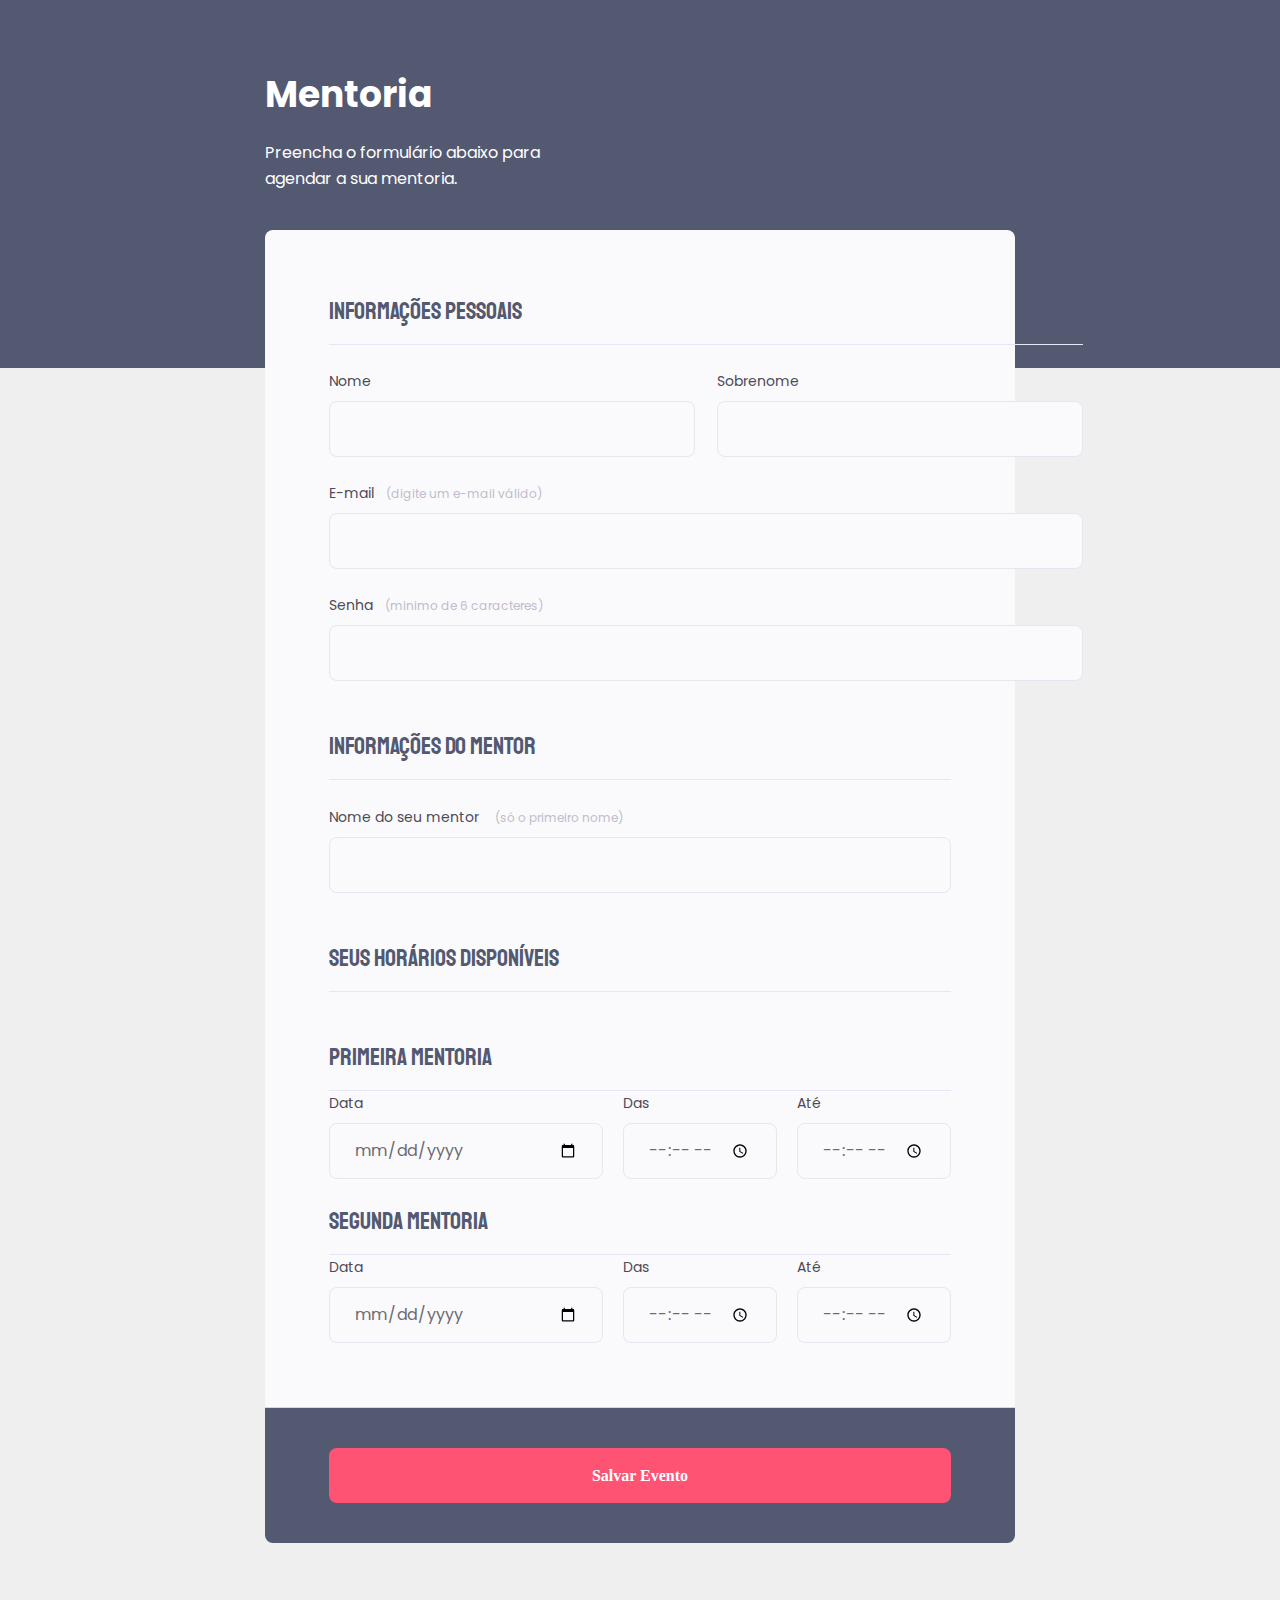
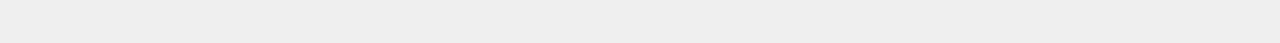
<file: index.html>
<!DOCTYPE html>
<html lang="pt-br">
<head>
    <link rel="preconnect" href="https://fonts.gstatic.com" crossorigin>
    <link rel="preconnect" href="https://fonts.googleapis.com">

    <meta charset="UTF-8">
    <meta name="viewport" content="width=device-width, initial-scale=1.0">
    <title>Mentoria</title>

    <link rel="stylesheet" href="style.css">
    
    <link href="https://fonts.googleapis.com/css2?family=Poppins&family=Staatliches&display=swap" rel="stylesheet">


</head>

<body>
    <div class="page">
        <header>
            <h1>Mentoria </h1>
                <p>Preencha o formulário abaixo para agendar a sua mentoria.</p>

    </header>


        <form id="my-form">
            <fieldset>
                
                <div class="fieldset-wrapper">
                    <legend>INFORMAÇÕES PESSOAIS </legend>

                <div class="input-group">
                    <div class="input-wrapper">
                        <label for="event-name">Nome</label>
                       <input
                        type="text"
                        id="event-name">
                    </div>

                    <div class="input-wrapper">
                        <label for="event-surname">Sobrenome</label>
                        <input type="text" id="event-surname">
                    </div>
                </div>
                    <div class="input-wrapper">
                        <label for="event-email">E-mail<span>(digite um e-mail válido)</span></label>
                        <input type="text" id="event-email">
                    </div>

                    <div class="input-wrapper">
                        <label for="event-email">Senha<span>(minimo de 6 caracteres)</span></label>
                        <input type="password" id="event-email" minlength="6">
                    </div>
         

                </div>
            </fieldset>

            <fieldset>
                <legend>INFORMAÇÕES DO MENTOR </legend>
                <br>

                    <div class="input-wrapper">
                        <label for="event-mentor">Nome do seu mentor <span>(só o primeiro nome)</span> </label>
                        <input type="text" id="event-mentor">
                    </div>
            </fieldset>


            <fieldset>
                <div class="fieldset-wrapper">
                    <legend>SEUS HORÁRIOS DISPONÍVEIS</legend>
     
                 </div>
            </fieldset>


            <fieldset>
                <div class="fieldset-wrapper">
                    <legend>PRIMEIRA MENTORIA</legend>
                </div>

                <div class="col3">
                    <div class="input-wrapper">
                        <label for="event-date">Data</label>
                       <input type="date" id="event-data">
                    </div>
    
                    <div class="input-wrapper">
                        <label for="event-begin">Das</label>
                       <input type="time" id="event-begin">
                    </div>

                    <div class="input-wrapper">
                        <label for="event-end">Até</label>
                       <input type="time" id="event-end">
                    </div>
                </div>

                <br>

                <div class="fieldset-wrapper">
                    <legend>SEGUNDA MENTORIA</legend>
                </div>

                <div class="col3">
                    <div class="input-wrapper">
                        <label for="event-date">Data</label>
                       <input type="date" id="event-data">
                    </div>
    
                    <div class="input-wrapper">
                        <label for="event-begin">Das</label>
                       <input type="time" id="event-begin">
                    </div>

                    <div class="input-wrapper">
                        <label for="event-end">Até</label>
                       <input type="time" id="event-end">
                    </div>
                </div>
                


                

            </fieldset>

        </form>
        <footer>
            <button
             class="button" 
             form="my-form"
             value="Salvar evento">
             Salvar Evento
             </button>
        </div>  
    </footer>      
    </div>
</body>
</html>
</file>
<file: style.css>
* {
    margin: 0;
    padding: 0;
    box-sizing: border-box;
}

body, input, button, select, textarea {
    font-family: 'Poppins', sans-serif;
    
}

body {
    font-family: 'Poppins', sans-serif;
    background-color: #efefef;
}

body::before {
    content: '';
    width: 100%;
    height: 368px;

    position: absolute;
    display: block;
    top: 0;
    left: 0;
    z-index: -1;

    background: #535971;
    
}

.page {
    width: 736px;
    margin: auto;
    display: flex;
    flex-direction: column;
    width: 750px;

}

header {
    width: 319px;
    
    margin-top: 74px;
    
}

header h1 {
    font-family: 'Poppins', sans-serif;
    font-weight: bold;
    font-size: 36px;
    line-height: 42px;
    color: white;

    margin-bottom: 24px;
    
}

header p {
        font-size: 16px;
        line-height: 26px;
    
        color: #FFFFFF;
}

form {
    margin-top: 38px;
    background: #FAFAFC;
    border-radius: 8px 8px 0px 0px;
    min-height: 300px;

    padding: 64px;

    display: flex;
    flex-direction: column;
    gap: 48px;

}

.input-group {
    display: flex;
    gap: 22px;
    align-items: center;
}

fieldset {
    border: none;
}

.fieldset-wrapper {
    display: flex;
    flex-direction: column;
    gap: 24px;
}

fieldset legend {
    font-family: 'Staatliches';
    font-style: normal;
    font-weight: 400;
    font-size: 24px;
    line-height: 34px;
    color: #535971;

    width: 100%;

    border-bottom: 1px solid #E6E6F8;
    padding-bottom: 16px;
}

.input-wrapper {
    display: flex;
    flex-direction: column;
}

.input-wrapper label, 
.checkbox-wrapper label {
    font-family: 'Poppins';
    font-style: normal;
    font-weight: 400;
    font-size: 14px;
    line-height: 24px;

    color: #4E4958;

    margin-bottom: 8px;

}

.input-wrapper label span {
    font-family: 'Poppins';
    font-style: normal;
    font-weight: 400;
    margin-left: 12px;
    font-size: 12px;
    line-height: 20px;

    color: #C1BCCC
}

.input-wrapper label span:hover {
    color: #a9a7af
}

.input-wrapper  input, .input-wrapper textarea {
    background: #FAFAFC;

    border: 1px solid #E6E6F0;
    border-radius: 8px;

    height: 56px;

    padding: 0 24px;

    font-size: 16px;
    line-height: 26px;

    color: #6C6A71

}

.input-wrapper textarea {
    padding: 0;
    height: 168px;

}



.col3 {
    display: flex;
    gap: 20px;
}

.col3 > div:nth-child(1) {
    width: 100%;
}


.checkbox-wrapper  {
    position: relative;

}

.checkbox-wrapper label {
    display: flex;
    margin: 0;
    gap: 16px;

    display: flex;
    align-items: center;
}

.checkbox-wrapper input {
    position: absolute;
    top: 0;
    left: 0;
    width: 24px;
    height: 4px;

    opacity: 0;
}

.checkbox-wrapper label::before {
    content: '';
    width: 24px;
    height: 24px;
display: block;

    border: 1px solid #E6E6F0;
    border-radius: 8px;
}



.checkbox-wrapper input:focus + label::before{
    outline: 2px solid black;
  
}

footer {
    background: #535971;
    height: 136px;

    display: flex;
    flex-direction: column;

    padding: 40px 64px;

    margin-bottom: 100px;

    border-top: 1px solid #D6D6D6;
    border-radius: 0 0 8px 8px;

}

footer .button {
    height: 56px;
    background: #FF5374;
    border: 0;
    border-radius: 8px;

    font-family: 'Archivo';

    font-weight: 600;
    font-size: 16px;
    line-height: 26px;

    color: #FFFFFF;

}

/* input[type="time"]::-webkit-calendar-picker-indicator {
    display: none;

  }

  input[type="time"]::-webkit-calendar-picker-indicator {
    opacity: 100;
  } */

footer .button:hover {
    background: #df3657;
}

input:invalid {
    border: 2px solid red;
}
</file>
